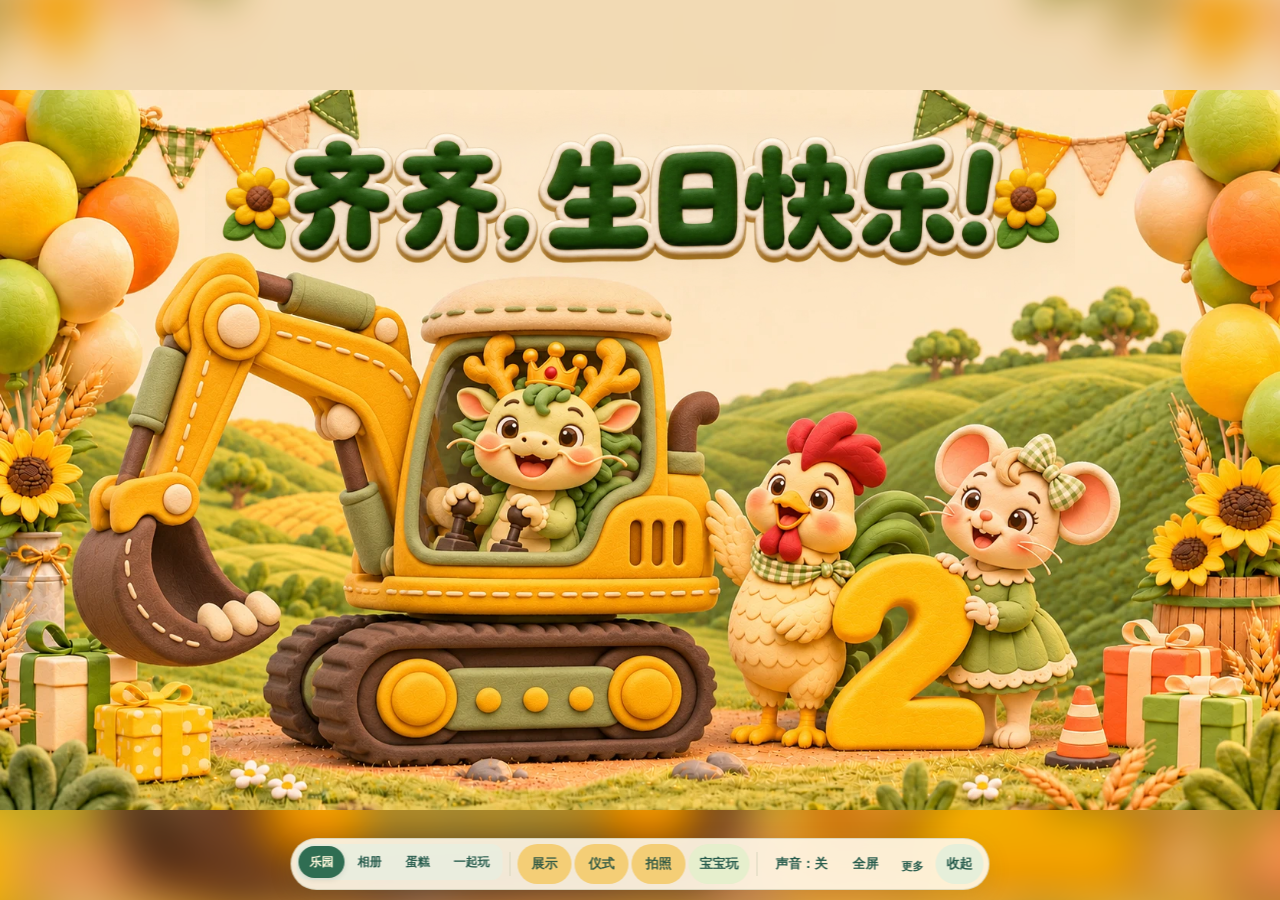
<file: index.html>
<!doctype html>
<html lang="zh-CN">
<head><meta charset="utf-8"><meta name="viewport" content="width=device-width,initial-scale=1,viewport-fit=cover"><meta name="theme-color" content="#d5ecdf"><meta name="description" content="齐齐的生日派对：挖掘机和家人、成长相册和生日蛋糕，专为手机横屏与大屏展示准备。"><meta name="mobile-web-app-capable" content="yes"><meta name="apple-mobile-web-app-capable" content="yes"><meta name="apple-mobile-web-app-status-bar-style" content="black-translucent"><meta name="apple-mobile-web-app-title" content="齐齐生日"><title>齐齐，生日快乐！</title><link rel="manifest" href="manifest.webmanifest"><link rel="icon" href="assets/little-dragon.webp" type="image/webp"><link rel="apple-touch-icon" href="assets/app-icon.png"><link rel="stylesheet" href="styles.css"><script src="assets/sfx/sfx.js" defer></script><script src="audio.js" defer></script><script src="assets/voice/voice.js" defer></script><script src="voice.js" defer></script><script src="app.js" defer></script></head>
<body data-scene="home">
<main id="stage" tabindex="-1" aria-label="齐齐的生日派对">
<section id="scene-home" class="scene" aria-label="挖掘机乐园">
<div id="home-art" class="art-wrap"><img fetchpriority="high" class="scene-art" src="assets/party-family-final.webp" alt="齐齐驾驶黄色玩具挖掘机，爸爸与妈妈在旁边庆祝" width="1671" height="941" decoding="async">
<div id="home-hots" class="hots"><button class="hot" data-hot="excavator" style="left:5%;top:24%;width:31%;height:54%" aria-label="和挖掘机玩"></button><button class="hot" data-hot="excavator" style="left:20%;top:70%;width:44%;height:24%" aria-label="和挖掘机玩"></button><button class="hot" data-hot="dragon" style="left:34%;top:28%;width:22%;height:42%" aria-label="和齐齐打招呼"></button><button class="hot" data-hot="rooster" style="left:56%;top:44%;width:12%;height:47%" aria-label="和爸爸打招呼"></button><button class="hot" data-hot="two" style="left:65%;top:62%;width:10%;height:31%" aria-label="看看数字二"></button><button class="hot" data-hot="mouse" style="left:74%;top:46%;width:13%;height:47%" aria-label="和妈妈打招呼"></button></div></div>
<div class="twinkles" aria-hidden="true"><i style="--x:24%;--y:30%;--d:0s"></i><i style="--x:79%;--y:24%;--d:.7s"></i><i style="--x:62%;--y:37%;--d:1.4s"></i><i style="--x:12%;--y:56%;--d:2.1s"></i><i style="--x:90%;--y:52%;--d:1s"></i><i style="--x:44%;--y:22%;--d:2.6s"></i></div>
<h1 class="birthday-heading"><img class="title-art" src="assets/birthday-title.webp" alt="齐齐，生日快乐！" width="2172" height="724"></h1></section>
<section id="scene-album" class="scene" hidden aria-label="成长相册">
<div id="album-bg" class="album-bg"></div><img class="album-bunting" src="assets/deco/bunting.webp" alt="" aria-hidden="true" width="2400" height="300"><div id="album-empty" class="empty"><img src="assets/little-dragon.webp" alt="齐齐等你一起看照片"><h1 class="album-heading"><img class="title-art" src="assets/album-title.webp" alt="齐齐的成长时光" width="2172" height="724"></h1><p class="privacy-note">照片和小视频只保存在这台手机里，不上传；刷新也不会丢。</p><button class="primary" id="empty-pick">选择成长照片 / 视频</button></div>
<div class="album-glow" aria-hidden="true"></div><figure id="photo-frame" hidden><div id="photo-card" class="photo-card" hidden><div class="photo-clip"><img id="photo-img" alt=""></div></div><video id="photo-video" playsinline preload="auto" hidden></video><figcaption id="photo-caption"></figcaption></figure><img class="album-sticker sticker-mouse" src="assets/little-mouse.webp" alt="" aria-hidden="true"><img class="album-sticker sticker-dragon" src="assets/little-dragon.webp" alt="" aria-hidden="true"><img id="peek-rooster" class="album-peek peek-rooster" src="assets/little-rooster.webp" alt="" aria-hidden="true"><img id="peek-excavator" class="album-peek peek-excavator" src="assets/little-excavator.webp" alt="" aria-hidden="true"><div class="twinkles album-twinkles" aria-hidden="true"><i style="--x:8%;--y:40%;--d:.2s"></i><i style="--x:92%;--y:36%;--d:1.1s"></i><i style="--x:12%;--y:62%;--d:2s"></i><i style="--x:88%;--y:58%;--d:.7s"></i><i style="--x:50%;--y:93%;--d:1.6s"></i></div><div id="import-status" class="import-status" hidden role="status" aria-live="polite"><span id="import-label"></span><button id="cancel-import">取消导入</button></div><div id="album-count" class="album-count" hidden></div><div id="album-progress" hidden><i></i></div>
</section>
<section id="scene-cake" class="scene generated-scene" hidden aria-label="生日蛋糕">
<div id="birthday-cake" class="art-wrap"><img class="scene-art" src="assets/cake-family.webp" alt="齐齐在蛋糕右侧挥手，爸爸与妈妈在左侧陪伴庆祝" width="1671" height="941" decoding="async"><i class="two-glow" aria-hidden="true"></i><i class="flame-glow" aria-hidden="true"></i><img class="flame-layer" src="assets/candle-flame.webp" alt="" aria-hidden="true"><span class="smoke" aria-hidden="true"><i></i><i></i><i></i></span>
<div id="cake-hots" class="hots"><button class="hot" data-hot="cake" style="left:33%;top:26%;width:36%;height:68%" aria-label="点蛋糕吹蜡烛"></button><button class="hot" data-hot="mouse" style="left:5%;top:40%;width:17%;height:52%" aria-label="和妈妈打招呼"></button><button class="hot" data-hot="rooster" style="left:20%;top:38%;width:15%;height:54%" aria-label="和爸爸打招呼"></button><button class="hot" data-hot="dragon" style="left:67%;top:33%;width:23%;height:60%" aria-label="和齐齐打招呼"></button></div></div>
<div class="twinkles" aria-hidden="true"><i style="--x:30%;--y:30%;--d:.3s"></i><i style="--x:70%;--y:26%;--d:1.2s"></i><i style="--x:50%;--y:20%;--d:2s"></i><i style="--x:18%;--y:22%;--d:2.7s"></i><i style="--x:84%;--y:60%;--d:1.6s"></i></div>
<h1 class="birthday-heading"><img class="title-art" src="assets/birthday-title.webp" alt="齐齐，生日快乐！" width="2172" height="724"></h1>
<h2 id="cake-title" class="sr-only" aria-live="polite">齐齐，生日快乐！</h2><p id="lyric" class="scene-note" aria-live="polite">许个愿吧</p><button id="ceremony-go" type="button" hidden>▶ 开始唱生日歌</button>
</section>
<section id="scene-game" class="scene" hidden aria-label="和家人一起玩">
<div class="scene-heading"><h1><img class="title-art" src="assets/family-title.webp" alt="一家人，一起玩！" width="2172" height="724"></h1><div id="hello" aria-live="polite">点一个家人</div></div>
<button id="dance-btn" aria-label="跳舞派对">♫</button>
<div class="friends"><button data-friend="mouse" aria-label="和妈妈打招呼"><img loading="lazy" src="assets/little-mouse.webp" alt=""><span>妈妈</span></button><button data-friend="dragon" aria-label="和齐齐打招呼"><img src="assets/little-dragon.webp" alt=""><span>齐齐</span></button><button data-friend="rooster" aria-label="和爸爸打招呼"><img loading="lazy" src="assets/little-rooster.webp" alt=""><span>爸爸</span></button><button data-friend="excavator" aria-label="和挖掘机打招呼"><img loading="lazy" src="assets/little-excavator.webp" alt=""><span>挖掘机</span></button></div>
</section>
<div id="ambient" aria-hidden="true"></div><div id="finale" aria-hidden="true"></div><div id="bubbles" aria-hidden="true"></div><div id="confetti" aria-hidden="true"></div>
<img id="wipe" src="assets/little-excavator.webp" alt="" aria-hidden="true"><div id="countdown" aria-live="assertive"></div>
</main>
<p class="portrait-note">横过手机，画面更好看<br>用屏幕镜像连接电视</p>
<nav id="kid-nav" hidden aria-label="宝宝换场景"><button id="kid-home" data-kid="home" aria-label="挖掘机乐园"></button><button id="kid-cake" data-kid="cake" aria-label="生日蛋糕"></button><button id="kid-game" data-kid="game" aria-label="一家人一起玩"></button></nav>
<nav id="controls" aria-label="生日派对控制">
<div class="row context-row" id="album-tools" hidden><button id="pick">选择照片/视频</button><button id="previous" disabled aria-label="上一张照片">← 上一张</button><button id="album-toggle" disabled>播放相册</button><button id="next" disabled aria-label="下一张照片">下一张 →</button></div>
<div class="row context-row" id="cake-tools" hidden><button id="sing">♫ 一起唱生日歌</button><button id="countdown-blow">3·2·1 吹蜡烛</button><button id="blow">直接吹灭</button><button id="relight" hidden>重新点亮</button></div>
<div class="dock">
<div class="tabs" aria-label="选择场景"><button data-scene="home" aria-pressed="true">乐园</button><button data-scene="album" aria-pressed="false">相册</button><button data-scene="cake" aria-pressed="false">蛋糕</button><button data-scene="game" aria-pressed="false">一起玩</button></div>
<span class="dock-gap" aria-hidden="true"></span>
<button id="show-play" class="primary" title="派对展示：自动轮播各个场景">展示</button><button id="ceremony" class="primary" title="生日仪式：唱歌 → 许愿 → 吹蜡烛 → 撒花">仪式</button><button id="photo-booth-open" class="primary" title="全屏拍照背景">拍照</button><button id="child-play" title="给齐齐玩（亲子模式）">宝宝玩</button>
<span class="dock-gap" aria-hidden="true"></span>
<button id="sound" aria-pressed="false">声音：关</button><button id="fullscreen" aria-pressed="false">全屏</button>
<details id="settings"><summary>更多</summary><div class="sheet">
<h3 class="sheet-title">派对中</h3>
<div class="row"><button id="celebrate">撒花庆祝</button><button id="photo" aria-pressed="false">定格画面</button><button id="pause" aria-pressed="false">暂停动画</button><button id="motion" aria-pressed="false">动效：热闹</button><button id="music-level">音乐音量：中</button><button id="awake" aria-pressed="false">保持屏幕常亮</button></div>
<p id="motion-note" class="help" hidden>手机开启了“减弱动态效果”；本页默认仍保持派对动画，需要时点“动效”切换为安静。</p>
<div class="row" id="mic-tools" hidden><button id="mic-toggle" aria-pressed="false">开启吹气感应</button><span id="mic-status" role="status"></span></div>
<h3 class="sheet-title">派对前准备</h3>
<div id="prep-status" class="prep-status" aria-live="polite"></div>
<div class="row album-settings" id="album-settings"><button id="prep-pick">选择照片/视频</button><label>每张停留 <select id="duration"><option value="5">5 秒</option><option value="8" selected>8 秒</option><option value="12">12 秒</option></select></label><label>内置音乐 <select id="builtin-track"><option value="off">关闭</option><option value="musicbox" selected>八音盒</option><option value="march">欢快进行曲</option><option value="lullaby">轻柔摇篮曲</option><option value="birthday">生日歌变奏</option><option value="rotate">列表循环（每轮换一首）</option></select></label><button id="clear-music" disabled>移除音乐</button><button id="pick-music">选择背景音乐</button><button id="music-toggle" disabled>播放音乐</button><button id="clear-photos" disabled>清空照片</button><button id="pick-folder">选择文件夹</button><label><input id="captions" type="checkbox" checked>显示文件名字幕</label></div>
<div class="voice-settings">
<label><input id="spoken" type="checkbox" checked> 角色说话</label><span id="voice-status"></span>
<div class="row"><button id="pick-mom">选择妈妈录音</button><button id="pick-dad">选择爸爸录音</button><button id="pick-child">选择齐齐录音</button><button id="pick-song">选择生日歌录音</button><button id="clear-voices" disabled>清除家人录音</button></div>
<div class="row record-row"><span class="record-label">直接录音：</span><button id="rec-mom" data-rec="mouse">录妈妈</button><button id="rec-dad" data-rec="rooster">录爸爸</button><button id="rec-child" data-rec="dragon">录齐齐</button><button id="rec-song" data-rec="song">录全家唱生日歌</button></div>
<p class="help">点「录妈妈」开始，再点一次结束（最长 10 秒，生日歌 90 秒），录好会马上回放。每个角色可录 4 段，点角色时轮流播放。<br>推荐：妈妈录「齐齐，妈妈爱你！」；爸爸录「齐齐，爸爸陪你玩！」；还可以录「齐齐真棒」「抱抱」。<br>选择一段家人祝福，点角色就能听见；也可以录一段全家唱的《生日快乐》，唱歌时会优先播放。录音只保存在这台手机里，不上传；未选择时使用预先生成的配音或音效。</p>
</div>
<div class="row downloads"><a href="assets/birthday-background-4k.png" download="齐齐挖掘机派对-4K.png">派对备用图</a><a href="assets/birthday-cake-4k.png" download="齐齐生日蛋糕-4K.png">蛋糕备用图</a><a href="little-tractor-party-offline.zip" download>完整离线包</a></div>
<p class="help">「派对展示」自动轮播挖掘机乐园、成长相册（每轮 12 张，下一轮接着放）、一起玩和生日蛋糕，角色会自己出来表演，全程轻音乐；宝宝点了也会有反应。展示中长按右下角「家长」弹出小浮层：看进度、下一个、生日仪式、结束展示。<br>「生日仪式」先停在「大家准备好了吗？」，准备好点「开始唱生日歌」：唱歌 → 许愿 → 3·2·1 → 等齐齐点蛋糕吹灭（10 秒没点会自动吹灭）→ 欢呼撒花，结束后回到轮播。<br>菜单一段时间不操作会自动收起，电视上只剩画面；轻点画面空白处，或按 H / Esc 就能叫回来。1–4 切换场景。<br>iPhone 无法网页全屏时：Safari「分享 → 添加到主屏幕」，从桌面图标打开即无工具栏。<br>照片、录音和音乐只保存在这台手机的浏览器里，不上传；用「清空照片」「清除家人录音」「移除音乐」删除。</p>
</div></details>
<button id="hide" class="dock-hide" title="收起菜单；轻点画面空白处或按 H 恢复">收起</button>
</div>
</nav>
<section id="photo-booth" hidden aria-label="全屏拍照背景"><div class="photo-booth-surface" id="photo-booth-surface"></div>
<div class="photo-booth-panel"><div id="photo-booth-drawer" class="photo-booth-drawer" hidden><div class="photo-booth-presets" id="photo-booth-presets"></div><div class="booth-row"><label class="photo-booth-upload">添加背景<input id="photo-background-file" type="file" accept="image/*" multiple hidden></label><button id="photo-booth-delete">删除当前背景</button><button id="photo-booth-reset" hidden>恢复预设背景</button><span class="booth-tip">← → 换图 · 不操作会自动收起，轻点画面叫回菜单</span></div></div>
<div class="booth-bar"><button id="photo-booth-prev" aria-label="上一张背景">‹</button><span id="photo-booth-name" class="booth-name"></span><button id="photo-booth-next" aria-label="下一张背景">›</button><span class="dock-gap" aria-hidden="true"></span><button id="photo-booth-pick" aria-pressed="false">换背景</button><button id="photo-booth-toggle" aria-pressed="false">开始轮播</button><button id="photo-booth-music" aria-pressed="false">音乐：关</button><button id="photo-booth-fullscreen" aria-pressed="false">全屏</button><button id="photo-booth-hide" class="dock-hide" title="收起菜单；轻点画面或按 H 恢复">收起</button><button id="photo-booth-close">返回</button></div></div></section>
<div id="show-bar" class="show-bar" role="toolbar" aria-label="派对展示控制" hidden><span id="show-status" class="show-status" aria-live="polite"></span><button id="show-next" type="button">下一个 →</button><button id="show-ceremony" class="primary" type="button">生日仪式</button><button id="show-exit" type="button">结束展示</button><button id="show-close" type="button" aria-label="收起浮层">×</button></div>
<button id="parent-exit" hidden aria-label="长按一秒恢复家长操作；键盘可按回车"><span class="lock" aria-hidden="true"></span><span class="pe-label"> 家长 · 长按恢复</span></button>
<input id="files" type="file" multiple accept="image/*,video/*" hidden><input id="folder" type="file" multiple webkitdirectory hidden><input id="music-file" type="file" accept="audio/*" hidden><audio id="bgm" loop preload="metadata"></audio><input id="voice-file" type="file" accept="audio/*" hidden><audio id="voice-audio" preload="metadata"></audio>
<div id="notice" role="status" aria-live="polite"></div>

<noscript><p class="noscript">启用 JavaScript 后可切换相册、蛋糕和小游戏。<a href="assets/birthday-background-4k.png">查看生日备用图</a></p></noscript>
</body></html>
</file>
<file: styles.css>
:root{color-scheme:light;--ink:#275c4d;--paper:#fff9e9}*{box-sizing:border-box}html,body{width:100%;height:100%;margin:0;overflow:hidden}body{display:grid;place-items:center;background:#d5e4d7;color:var(--ink);font-family:"PingFang SC","Microsoft YaHei",sans-serif}button,a,select,input,summary{font:inherit;touch-action:manipulation;-webkit-tap-highlight-color:transparent}button,a{cursor:pointer}button{color:inherit}button:disabled{opacity:.45;cursor:default}[hidden]{display:none!important}button:focus-visible,a:focus-visible,summary:focus-visible,select:focus-visible{outline:3px solid #df9c31;outline-offset:3px}#stage{position:relative;width:min(100vw,177.7778vh);width:min(100vw,177.7778dvh);aspect-ratio:16/9;overflow:hidden;container-type:inline-size;background:#b2e2e5;outline:none;isolation:isolate}.scene{position:absolute;inset:0;overflow:hidden;background:#d5ecdf}#scene-game{background:url('assets/play-sky.webp') center/100% 100%}@keyframes cloud{to{transform:translateX(45px)}}@keyframes train{from{transform:translateX(-65px)}to{transform:translateX(65px)}}@keyframes spin{to{transform:rotate(360deg)}}.scene-heading{position:absolute;top:5%;left:10%;right:10%;text-align:center;z-index:2;pointer-events:none}.scene-heading p{font-size:1.5cqw;letter-spacing:.2em;margin:0 0 1.3%}.scene-heading h1{font-size:4.8cqw;line-height:1.2;margin:0;color:#28634a;text-shadow:0 .28cqw #fffdf0,0 -.18cqw #fffdf0,.18cqw 0 #fffdf0,-.18cqw 0 #fffdf0}.scene-heading #lyric,.scene-heading #hello{display:table;margin:2% auto 0;padding:.6cqw 2cqw;background:#fff5d4;border-radius:3cqw;font-size:2cqw;min-height:3.4cqw;color:#95682f;max-width:100%}.friends{position:absolute;left:6%;right:6%;top:37%;bottom:11%;display:grid;grid-template-columns:repeat(4,1fr);gap:2%}.friends button{position:relative;border:0;background:transparent;padding:0;display:flex;flex-direction:column;align-items:center;justify-content:flex-end;border-radius:4cqw}.friends img{width:100%;height:88%;object-fit:contain;filter:drop-shadow(0 1cqw 0 #42674415);pointer-events:none}.friends span{font-size:2cqw;font-weight:800;background:#fff6da;border-radius:3cqw;padding:.5cqw 2cqw;white-space:nowrap}.friends button.greet img{animation:greet .8s ease-in-out}.friends button:active{background:#ffffff25}@keyframes greet{0%,100%{transform:translateY(0)}40%{transform:translateY(-2cqw) rotate(-5deg)}70%{transform:rotate(4deg)}}#bubbles{position:absolute;inset:0;pointer-events:none}.bubble{position:absolute;color:#fff0ac;font-size:4cqw;animation:bubble 1.8s ease-out both;text-shadow:0 3px #d7ad5b}@keyframes bubble{from{transform:translate(-50%,-50%) scale(.4);opacity:0}20%{opacity:1}to{transform:translate(-50%,-160%) scale(1.1);opacity:0}}.album-bg{position:absolute;inset:0;background:#285b48e8}.empty{position:absolute;inset:5%;display:flex;flex-direction:column;align-items:center;justify-content:center;color:#fff4d9;text-align:center}.empty img{height:43%;aspect-ratio:1;object-fit:contain}.empty h1{font-size:3.5cqw;margin:1cqw 0}.empty p{font-size:1.7cqw;margin:.5cqw 0 2cqw}.primary{border:0;border-radius:14px;background:#f4ce76;color:#345b45;font-weight:800;padding:12px 20px;text-decoration:none;display:inline-flex;align-items:center;justify-content:center;min-height:44px}.empty .primary{font-size:clamp(12px,1.8cqw,26px);padding:1cqw 2cqw;min-height:36px}#photo-frame{position:absolute;inset:5% 8% 12%;margin:0;display:flex;align-items:center;justify-content:center;flex-direction:column}#photo-img{display:block;max-width:100%;max-height:90%;object-fit:contain;border:1cqw solid #fff9e9;border-radius:.5cqw;box-shadow:0 1cqw 3cqw #15312480;animation:photo-in .6s ease-out}#photo-caption{background:#fff9e9;color:#385943;font-size:2cqw;padding:.7cqw 2cqw;max-width:90%;text-align:center;white-space:nowrap;overflow:hidden;text-overflow:ellipsis}#photo-caption:empty{display:none}.album-count{position:absolute;right:3%;top:3%;color:#fff9dc;font-size:1.6cqw;background:#153f3280;padding:.5cqw 1cqw;border-radius:2cqw}#album-progress{position:absolute;left:15%;right:15%;bottom:6%;height:.6cqw;background:#ffffff25;border-radius:1cqw;overflow:hidden}#album-progress i{display:block;height:100%;background:#f4ce76;transition:width .4s}@keyframes photo-in{from{opacity:0;transform:scale(.98)}to{opacity:1;transform:scale(1)}}#controls{position:fixed;bottom:max(10px,env(safe-area-inset-bottom));left:50%;transform:translateX(-50%);z-index:20;max-width:calc(100vw - 20px);width:max-content;max-height:62vh;max-height:62dvh;overflow:auto;background:#fff9eef5;border:1px solid #45654328;box-shadow:0 8px 30px #31554825;padding:7px;border-radius:20px}.row{display:flex;gap:5px;flex-wrap:wrap;align-items:center;justify-content:center;max-width:760px}.row button,.row a{min-height:44px;padding:10px 13px;background:transparent;border:0;border-radius:12px;color:var(--ink);font-size:13px;text-decoration:none}.row button:hover,.row a:hover,summary:hover{background:#e6efda}.row button[aria-pressed=true]{background:#2f6d52;color:#fff9dc}.tabs{border-bottom:1px solid #dddcc5;padding-bottom:5px;margin-bottom:4px}.tabs button{font-weight:700}#blow,#empty-pick{background:#f6d47f}#sing{background:#e7efcd}summary{font-size:12px;text-align:center;padding:10px;border-radius:10px;cursor:pointer;min-height:38px;color:#66765d}#settings[open]{border-top:1px solid #dedcc5;margin-top:5px}.help{font-size:12px;text-align:center;line-height:1.8;color:#69775e;margin:10px}.album-settings{padding:8px;background:#eff0e2;border-radius:12px}.album-settings label{font-size:12px;padding:6px}.album-settings select{background:#fffaf0;border:1px solid #bec8a5;padding:8px;border-radius:8px}#mic-status{font-size:12px;padding:8px}#notice{position:fixed;z-index:40;left:50%;top:max(12px,env(safe-area-inset-top));transform:translateX(-50%);background:#285642ed;color:#fff9e9;padding:12px 20px;border-radius:14px;max-width:90vw;text-align:center;line-height:1.7;font-size:14px;pointer-events:none}#notice:empty{display:none}.portrait-note{display:none;position:fixed;top:calc(50% + 28.125vw);font-size:13px;line-height:1.8;text-align:center;color:#60745d;margin:14px}.clean .portrait-note{display:none}#confetti{position:absolute;inset:0;pointer-events:none;z-index:10}.confetti-piece{position:absolute;top:-5%;left:var(--x);width:.7%;height:1.8%;border-radius:3px;background:var(--color);animation:fall var(--duration) linear var(--delay) both;opacity:0}.confetti-piece:nth-child(3n){border-radius:50%}@keyframes fall{8%{opacity:.9}90%{opacity:.9}100%{opacity:0;transform:translate(var(--drift),var(--fall)) rotate(240deg)}}.paused *,.background-paused *{animation-play-state:paused!important}dialog{border:0;border-radius:24px;max-width:min(90vw,480px);background:#fff9e9;color:#285c46;padding:28px;box-shadow:0 20px 80px #173c4660}dialog::backdrop{background:#204f4666}dialog h2{font-size:23px;margin:0 0 15px}dialog p{font-size:15px;line-height:1.9}dialog .row .primary{background:#2f6d52;color:#fff9dc}.noscript{position:fixed;bottom:5px;background:#fff9e9;padding:14px;border-radius:14px;font-size:14px;z-index:25}@media(orientation:portrait){.portrait-note{display:block}#controls{width:calc(100vw - 20px);max-height:42dvh}.row button,.row a{padding:9px 11px}.empty img{height:34%}.empty p{font-size:2.7cqw}.empty h1{font-size:4.4cqw}}@media(max-height:460px){#controls{bottom:max(5px,env(safe-area-inset-bottom));padding:4px;max-height:70dvh}.row button{font-size:12px;padding:8px 10px}summary{padding:7px;min-height:32px}.help{margin:5px}.tabs{padding-bottom:2px;margin-bottom:2px}}.calm *{animation:none!important;transition:none!important}.calm #confetti,.calm #bubbles,.calm #ambient,.calm .twinkles,.calm #wipe{display:none}

/* 生图素材与原有相册、游戏保持独立，避免把画面缩放成旧 SVG 蛋糕尺寸。 */
#scene-home{background:#b4e0ea}
#birthday-cake{position:absolute;inset:0}
#scene-cake{background:#fff2db}
#scene-game .scene-heading{top:8%}
.friends img{height:84%;filter:drop-shadow(0 .7cqw .8cqw #31554818)}
.empty img{object-fit:contain}

/* 生图场景共用布局；所有插画、艺术字和火苗均来自生图素材。 */
.stage,#stage{container-type:inline-size}
.generated-scene{position:absolute;inset:0;overflow:hidden;background:#fff2d9}
.scene-art{position:absolute;inset:0;width:100%;height:100%;object-fit:fill;pointer-events:none}
.birthday-heading{position:absolute;left:16%;top:-5%;width:68%;margin:0;z-index:2;line-height:0;pointer-events:none}
.title-art{display:block;width:100%;height:auto;animation:title-arrive 1.2s ease-out both,title-float 5s ease-in-out 1.2s infinite}
.scene-note{position:absolute;bottom:2%;left:50%;transform:translateX(-50%);max-width:82%;width:max-content;margin:0;padding:.45cqw 1.6cqw;border-radius:3cqw;background:#fff7e8e8;color:#416545;font-size:1.3cqw;line-height:1.6;text-align:center;letter-spacing:.1em;z-index:3}
.flame-layer{position:absolute;left:47.45%;top:24.4%;width:5.4%;height:9.6%;object-fit:contain;transform-origin:50% 94%;animation:candle-breathe 2.8s ease-in-out infinite alternate;pointer-events:none;z-index:1}
@keyframes title-arrive{from{opacity:0;transform:translateY(-8px) scale(.97)}to{opacity:1;transform:none}}
@keyframes candle-breathe{from{transform:scale(.98,1)}to{transform:scale(1.02,.96)}}
.paused .title-art,.background-paused .title-art{animation:none!important}
.paused .flame-layer,.background-paused .flame-layer{animation-play-state:paused!important}
.sr-only{position:absolute!important;width:1px!important;height:1px!important;padding:0!important;margin:-1px!important;overflow:hidden!important;clip-path:inset(50%)!important;white-space:nowrap!important;border:0!important}
.calm .title-art,.calm .flame-layer{animation:none!important}

#fullscreen.primary{background:#2f6d52;color:#fff9dc;font-weight:700}#celebrate{background:#f6d47f}.portrait-note{max-width:90vw}

/* 两岁宝宝只需要大角色与直接反馈，家长设置可用长按恢复。 */
#child-play{background:#e6efcd;font-weight:700}
#photo-booth{position:fixed;inset:0;z-index:32;background:#142b3a;color:#fff9e9;display:grid;place-items:center}
#photo-booth[hidden]{display:none}
.photo-booth-surface{position:absolute;inset:0;background:center/cover no-repeat;transition:background-image .25s ease}
.photo-booth-surface.photo-booth-fade{animation:photo-booth-fade .55s ease-out}
@keyframes photo-booth-fade{from{opacity:.55}to{opacity:1}}
.photo-booth-panel{position:absolute;left:50%;bottom:max(10px,env(safe-area-inset-bottom));transform:translateX(-50%);display:flex;flex-direction:column;gap:6px;width:max-content;max-width:calc(100vw - 20px);padding:6px;border-radius:24px;background:#173b35e6;box-shadow:0 10px 40px #0005;backdrop-filter:blur(8px)}
#photo-booth.menu-hidden .photo-booth-panel{display:none}
.booth-bar{display:flex;align-items:center;gap:3px;overflow-x:auto;scrollbar-width:none}.booth-bar::-webkit-scrollbar{display:none}
.booth-bar button{flex:none;min-height:40px;padding:8px 12px;border:0;border-radius:999px;background:transparent;color:#fff9e9;font-weight:700;font-size:13px;white-space:nowrap;cursor:pointer}.booth-bar button:hover{background:#ffffff1f}.booth-bar button[aria-pressed=true]{background:#f3d27d;color:#315548}
#photo-booth-prev,#photo-booth-next{font-size:24px;line-height:1;padding:4px 15px;background:#ffffff1a}.booth-name{flex:none;font-size:13px;opacity:.9;width:9.5em;text-align:center;overflow:hidden;text-overflow:ellipsis;white-space:nowrap}
#photo-booth-close{background:#e6efda;color:#315548}.booth-bar .dock-hide{background:#ffffff26;color:#fff9e9}
.photo-booth-drawer{width:min(880px,calc(100vw - 32px));padding:2px 2px 0}
.booth-row{display:flex;gap:8px;align-items:center;flex-wrap:wrap;padding:6px 2px 2px}.booth-row button,.photo-booth-upload{min-height:36px;border:0;border-radius:999px;padding:7px 14px;background:#f3d27d;color:#315548;font-weight:700;font-size:13px;cursor:pointer}.booth-tip{font-size:12px;opacity:.75}
.photo-booth-presets{display:flex;gap:7px;width:100%;overflow:auto;padding:3px 0}.photo-booth-presets button{position:relative;flex:0 0 clamp(96px,13vw,150px);border:2px solid #fff8e588;border-radius:12px;background:#fff2d9;padding:0;overflow:hidden;color:#234f42}.photo-booth-presets button.selected{border-color:#f6ca60;box-shadow:0 0 0 3px #f6ca6044}.photo-booth-presets img{display:block;width:100%;aspect-ratio:16/9;object-fit:cover}.photo-booth-presets span{display:block;padding:4px;font-size:11px;white-space:nowrap;overflow:hidden;text-overflow:ellipsis}
#parent-exit{position:fixed;right:max(12px,env(safe-area-inset-right));bottom:max(12px,env(safe-area-inset-bottom));z-index:30;border:1px solid #c7d0ae;border-radius:24px;background:#fff8e5e8;color:#63745c;padding:12px 18px;min-height:44px;font-size:12px;touch-action:none;user-select:none;-webkit-user-select:none}
#parent-exit.holding{background:#dbe8c4;box-shadow:0 0 0 4px #a6c58a66}
.friends button{touch-action:manipulation;user-select:none;-webkit-user-select:none}
.friends button img{-webkit-user-drag:none}
.voice-settings{border-top:1px solid #dedcc5;margin-top:8px;padding:12px 8px;font-size:13px;text-align:center}
#voice-status{display:block;font-size:12px;line-height:1.6;color:#69775e;padding:5px}
.privacy-note{font-size:1.2cqw!important;max-width:80%;opacity:.85}
.import-status{position:absolute;top:3%;left:50%;transform:translateX(-50%);z-index:5;display:flex;align-items:center;gap:12px;max-width:90%;background:#fff8e8f5;color:#315548;border-radius:16px;padding:8px 16px;font-size:clamp(12px,1.3cqw,20px)}
.import-status button{min-height:40px;background:#e7edda;border:0;border-radius:12px;color:#315548;padding:8px 14px;white-space:nowrap}
#photo-img{animation:none;image-orientation:from-image}
#photo-img.photo-enter{animation:photo-soft-in .7s ease-out}
@keyframes photo-soft-in{from{opacity:.45}to{opacity:1}}
.paused #photo-img,.background-paused #photo-img{animation:none!important}
.calm #photo-img.photo-enter{animation:none!important}

/* 艺术字轻轻起伏；暂停、合影和减少动态效果时保持静止。 */
@keyframes title-float{0%,100%{transform:translateY(0)}50%{transform:translateY(-.22cqw)}}
#scene-game .scene-heading{top:-2%;left:18%;right:18%}
.scene-heading #hello{margin:-1.2cqw auto 0;font-size:1.7cqw}
.empty{inset:4% 8% 15%;justify-content:center;gap:.5cqw}
.empty>img{height:38%;flex-shrink:1;min-height:0}
.empty .album-heading{width:78%;margin:-2cqw 0 -1cqw;line-height:0}
.empty .album-heading img{display:block;width:100%;height:auto;aspect-ratio:auto}
.empty .privacy-note{margin:0 0 .7cqw;font-size:clamp(10px,1.2cqw,18px)!important}

/* 家庭三人以齐齐为中心；挖掘机是较小的互动伙伴。 */
.friends{left:5%;right:5%;grid-template-columns:1fr 1.4fr 1fr .75fr;gap:1.5%}
.friends button{min-width:0;min-height:0}
.friends img{height:72%;flex-shrink:1;min-height:0}
.friends button[data-friend="dragon"] img{height:88%}
.friends button[data-friend="excavator"] img{height:59%}
.friends button[data-friend="dragon"] span{background:#f6d47f;box-shadow:0 .2cqw .8cqw #c2933020}
.friends span{font-size:1.8cqw;padding:.5cqw 1.4cqw;flex-shrink:0}

/* ===== 投屏热闹版：背景铺满、镜头推拉、礼花、气球、星星、吹蜡烛仪式、转场 ===== */
/* 手机比 16:9 更宽时，两侧用同一场景的模糊放大图铺满，投到电视不再出现淡绿色空边。 */
body::before{content:'';position:fixed;inset:-8vh -8vw;z-index:-1;background:var(--backdrop,#d5e4d7) center/cover no-repeat;filter:blur(24px) saturate(1.15) brightness(.95);pointer-events:none}
body[data-scene=home]{--backdrop:url('assets/party-family-final.webp')}
body[data-scene=cake]{--backdrop:url('assets/cake-family.webp')}
body[data-scene=game]{--backdrop:url('assets/play-sky.webp')}
body[data-scene=album]{--backdrop:#1f4a3a;background:#1f4a3a}

/* 主插画缓慢推拉，画面始终“活着”；热点按钮跟着插画一起缩放。 */
#home-art{position:absolute;inset:0}
.art-wrap{animation:kenburns 24s ease-in-out infinite alternate;transform-origin:50% 55%}
@keyframes kenburns{from{transform:scale(1)}to{transform:scale(1.05)}}
.rumble .scene-art{animation:rumble .55s linear}
@keyframes rumble{0%,100%{transform:none}15%{transform:translate(-.4cqw,.2cqw) rotate(-.3deg)}30%{transform:translate(.4cqw,-.2cqw) rotate(.3deg)}45%{transform:translate(-.3cqw,.1cqw)}60%{transform:translate(.3cqw,-.1cqw) rotate(.2deg)}80%{transform:translate(-.15cqw,0)}}
.hots{position:absolute;inset:0;z-index:3}
.hot{position:absolute;border:0;padding:0;background:transparent;border-radius:30%;cursor:pointer;touch-action:manipulation;-webkit-tap-highlight-color:transparent;user-select:none;-webkit-user-select:none}
.hot:active{background:#ffffff1f}
.hot:focus-visible{outline:3px dashed #df9c31}
.hot.reacting::before{content:'';position:absolute;left:50%;top:50%;width:min(72%,24cqw);aspect-ratio:1;border-radius:50%;border:.55cqw solid #ffe06a;box-shadow:0 0 1.8cqw #ffd166,inset 0 0 1.4cqw #fff8;transform:translate(-50%,-50%) scale(.55);animation:react-ring .9s ease-out both;pointer-events:none}
.hot.reacting::after{content:'♥';position:absolute;left:50%;top:33%;font-size:5cqw;color:#ff7a8a;-webkit-text-stroke:.2cqw #fff;filter:drop-shadow(0 .2cqw .25cqw #9a4c4c55);transform:translate(-50%,-50%);animation:react-heart .9s cubic-bezier(.2,.8,.3,1) both;pointer-events:none}
@keyframes react-ring{0%{opacity:1;transform:translate(-50%,-50%) scale(.45)}100%{opacity:0;transform:translate(-50%,-50%) scale(1.45)}}
@keyframes react-heart{0%{opacity:0;transform:translate(-50%,10%) scale(.35)}22%{opacity:1;transform:translate(-50%,-15%) scale(1.1)}100%{opacity:0;transform:translate(-50%,-110%) scale(.8)}}

/* 艺术字弹跳入场 + 更明显的摇摆起伏。 */
@keyframes title-arrive{0%{opacity:0;transform:translateY(-30%) scale(.7)}60%{opacity:1;transform:translateY(4%) scale(1.06)}80%{transform:translateY(-1%) scale(.98)}100%{opacity:1;transform:none}}
@keyframes title-float{0%,100%{transform:translateY(0) rotate(0)}25%{transform:translateY(-.7cqw) rotate(-.6deg)}75%{transform:translateY(.3cqw) rotate(.6deg)}}
.title-art{animation:title-arrive 1.1s ease-out both,title-float 4s ease-in-out 1.1s infinite}

/* 闪烁小星星。 */
.twinkles{position:absolute;inset:0;pointer-events:none;z-index:2}
.twinkles i{position:absolute;left:var(--x);top:var(--y);width:2.6cqw;height:2.6cqw;background:#fff8cf;clip-path:polygon(50% 0,58% 42%,100% 50%,58% 58%,50% 100%,42% 58%,0 50%,42% 42%);opacity:0;animation:twinkle 2.8s ease-in-out var(--d) infinite}
@keyframes twinkle{0%,100%{opacity:0;transform:scale(.3) rotate(0)}50%{opacity:1;transform:scale(1.2) rotate(45deg)}}

/* 场景层次。 */
#ambient{position:absolute;inset:0;z-index:4;pointer-events:none;overflow:hidden}
#bubbles{z-index:6}
#confetti{z-index:10}

/* 飘起的气球：点一下“啵”地爆开。 */
.balloon{position:absolute;left:var(--x);bottom:-16cqw;width:var(--size);height:calc(var(--size)*1.2);border:0;padding:0;border-radius:50% 50% 47% 47%/55% 55% 45% 45%;background:radial-gradient(circle at 32% 28%,#ffffffd0 0 7%,#ffffff00 22%),radial-gradient(circle at 60% 70%,#0000 45%,#0000002a 100%),var(--color);box-shadow:0 .5cqw 1.2cqw #00000022;pointer-events:auto;cursor:pointer;touch-action:manipulation;-webkit-tap-highlight-color:transparent;animation:balloon-rise var(--duration) linear forwards}
.balloon::before{content:'';position:absolute;left:50%;bottom:-.6cqw;width:1.1cqw;height:.8cqw;transform:translateX(-50%);background:var(--color);clip-path:polygon(50% 0,100% 100%,0 100%);filter:brightness(.85)}
.balloon::after{content:'';position:absolute;left:50%;top:calc(100% + .2cqw);width:.18cqw;height:7cqw;background:linear-gradient(#ffffffcc,#ffffff00)}
@keyframes balloon-rise{0%{transform:translate(0,0) rotate(-3deg)}25%{transform:translate(var(--sway),-22cqw) rotate(3deg)}50%{transform:translate(0,-44cqw) rotate(-3deg)}75%{transform:translate(var(--sway),-66cqw) rotate(3deg)}100%{transform:translate(0,-90cqw) rotate(-2deg)}}
.petal{position:absolute;left:var(--x);top:-4cqw;width:1.5cqw;height:1.1cqw;border-radius:60% 0 60% 0;background:var(--color);opacity:.85;animation:petal-fall var(--duration) linear forwards}
@keyframes petal-fall{to{transform:translate(var(--sway),64cqw) rotate(540deg)}}

/* 点击爆出的彩色星星、爱心。 */
.burst{position:absolute;width:0;height:0}
.burst i{position:absolute;left:0;top:0;font-style:normal;font-size:3.4cqw;line-height:1;color:var(--c);text-shadow:0 0 .35cqw #fff,0 .2cqw .5cqw #0004;opacity:0;animation:burst-bit 1.15s cubic-bezier(.15,.8,.3,1) forwards}
.burst.big i{font-size:5cqw}
@keyframes burst-bit{0%{opacity:1;transform:translate(-50%,-50%) rotate(var(--a)) translateY(0) scale(.3)}70%{opacity:1}100%{opacity:0;transform:translate(-50%,-50%) rotate(var(--a)) translateY(calc(-1*var(--d))) scale(1.15)}}
.say{position:absolute;transform:translate(-50%,-100%);background:#fffaf0;color:#2d6a4f;font-weight:800;font-size:2.7cqw;padding:.8cqw 2.2cqw;border-radius:3cqw;box-shadow:0 .5cqw 1.5cqw #0003;white-space:nowrap;animation:say-pop 2.6s ease-out forwards}
.say::after{content:'';position:absolute;left:50%;top:100%;transform:translateX(-50%);border:1cqw solid transparent;border-top-color:#fffaf0}
@keyframes say-pop{0%{opacity:0;transform:translate(-50%,-70%) scale(.5)}12%{opacity:1;transform:translate(-50%,-100%) scale(1.1)}22%{transform:translate(-50%,-100%) scale(1)}80%{opacity:1}100%{opacity:0;transform:translate(-50%,-135%)}}

/* 礼花炮：两侧喷出再飘落，加顶部彩纸雨；更大、更鲜艳、多形状。 */
.confetti-piece{position:absolute;left:0;top:0;width:1.8cqw;height:1.1cqw;border-radius:.15cqw;background:var(--color);opacity:0;will-change:transform;animation:var(--duration) var(--delay) both}
.confetti-piece.cannon{animation-name:cannon}
.confetti-piece.rain{animation-name:rain;animation-timing-function:linear}
.confetti-piece.shape-circle{width:1.5cqw;height:1.5cqw;border-radius:50%}
.confetti-piece.shape-star{width:2.7cqw;height:2.7cqw;border-radius:0;clip-path:polygon(50% 0,61% 35%,98% 35%,68% 57%,79% 91%,50% 70%,21% 91%,32% 57%,2% 35%,39% 35%)}
.confetti-piece.shape-ribbon{width:.7cqw;height:3.4cqw}
.confetti-piece.shape-heart{width:2.5cqw;height:2.2cqw;border-radius:0;clip-path:polygon(50% 100%,4% 48%,0 25%,10% 6%,30% 0,50% 16%,70% 0,90% 6%,100% 25%,96% 48%)}
@keyframes cannon{0%{opacity:1;transform:translate(var(--x0),var(--y0)) rotate(0) rotateX(0);animation-timing-function:cubic-bezier(.15,.75,.35,1)}32%{opacity:1;transform:translate(var(--x1),var(--y1)) rotate(calc(var(--rot)*.35)) rotateX(calc(var(--rot)*.5));animation-timing-function:cubic-bezier(.45,0,.85,.7)}88%{opacity:1}100%{opacity:0;transform:translate(var(--x2),var(--y2)) rotate(var(--rot)) rotateX(calc(var(--rot)*1.4))}}
@keyframes rain{0%{opacity:1;transform:translate(var(--x0),var(--y0)) rotate(0) rotateX(0)}90%{opacity:1}100%{opacity:0;transform:translate(var(--x2),var(--y2)) rotate(var(--rot)) rotateX(calc(var(--rot)*1.4))}}

/* 蜡烛：真实跳动的火苗与暖光；吹灭时火苗歪倒、冒烟、数字 2 闪金光。 */
.flame-layer{animation:flame-flicker 1.2s ease-in-out infinite}
@keyframes flame-flicker{0%,100%{transform:scale(1,1) rotate(0)}20%{transform:scale(.95,1.06) rotate(-2.5deg)}40%{transform:scale(1.04,.96) rotate(1.5deg)}60%{transform:scale(.97,1.05) rotate(-1deg)}80%{transform:scale(1.03,.98) rotate(2.5deg)}}
.flame-glow{position:absolute;left:44.4%;top:19.2%;width:11.5%;height:20%;border-radius:50%;background:radial-gradient(circle,#ffd36ed0 0,#ffb34760 35%,#ffb34700 70%);pointer-events:none;z-index:1;animation:glow-flicker 1.6s ease-in-out infinite;transition:opacity .5s}
@keyframes glow-flicker{0%,100%{opacity:.85;transform:scale(1)}50%{opacity:1;transform:scale(1.12)}}
.out .flame-glow{opacity:0}
.out .flame-layer{opacity:0}
.out.just-out .flame-layer{animation:flame-out .7s ease-in forwards}
@keyframes flame-out{0%{opacity:1;transform:none}35%{opacity:1;transform:rotate(-18deg) scale(.9,1.15) translateX(-8%)}70%{opacity:.7;transform:rotate(-30deg) scale(.5,.6) translateX(-15%)}100%{opacity:0;transform:scale(.05)}}
.relit .flame-layer{animation:flame-in .6s ease-out,flame-flicker 1.2s ease-in-out .6s infinite}
@keyframes flame-in{from{opacity:0;transform:scale(.1)}to{opacity:1;transform:none}}
.smoke{position:absolute;left:50.15%;top:31%;width:0;height:0;z-index:1;pointer-events:none}
.smoke i{position:absolute;left:0;top:0;width:2.4cqw;height:2.4cqw;border-radius:50%;background:radial-gradient(circle,#8d8178b0,#8d817800 70%);opacity:0}
.just-out .smoke i{animation:smoke 2.4s ease-out .35s forwards}
.just-out .smoke i:nth-child(2){animation-delay:.7s}
.just-out .smoke i:nth-child(3){animation-delay:1.05s}
@keyframes smoke{0%{opacity:.9;transform:translate(-50%,-50%) scale(.4)}100%{opacity:0;transform:translate(calc(-50% + 3cqw),-14cqw) scale(2.4)}}
.two-glow{position:absolute;left:41%;top:28%;width:18.6%;height:28%;border-radius:50%;background:radial-gradient(circle,#fff3b0e0,#ffd54f70 40%,#ffd54f00 70%);opacity:0;pointer-events:none;z-index:1}
.just-out .two-glow{animation:two-glow 1.2s ease-in-out .3s 2}
@keyframes two-glow{0%,100%{opacity:0;transform:scale(.8)}50%{opacity:1;transform:scale(1.15)}}

/* 生日歌歌词：大字 + 逐字卡拉 OK 高亮。 */
.scene-note{font-size:3cqw;font-weight:800;padding:.5cqw 2.6cqw;bottom:2.5%;color:#2d6a4f;background:#fffaf0f2;box-shadow:0 .4cqw 1.2cqw #0002;letter-spacing:.12em}
#lyric.karaoke span{display:inline-block;animation:lyric-char .35s ease-out both}
@keyframes lyric-char{0%{color:#2d6a4f;transform:none}40%{color:#e85d04;transform:translateY(-25%) scale(1.25)}100%{color:#e85d04;transform:none}}
#countdown{position:absolute;inset:0;display:flex;align-items:center;justify-content:center;z-index:14;pointer-events:none;font-size:20cqw;font-weight:900;color:#ffb703;-webkit-text-stroke:.6cqw #fff;paint-order:stroke fill;text-shadow:0 1cqw 2cqw #0004;opacity:0}
#countdown.show{animation:count-pop .8s ease-out both}
@keyframes count-pop{0%{opacity:0;transform:scale(.3)}25%{opacity:1;transform:scale(1.15)}45%{transform:scale(1)}85%{opacity:1}100%{opacity:0;transform:scale(1.3)}}
#countdown-blow{background:#f6d47f;font-weight:700}
#blow{background:#efe9d2}

/* 场景转场：小挖掘机开过去，新场景随之展开。 */
#wipe{position:absolute;left:0;bottom:4%;height:30%;width:auto;z-index:12;pointer-events:none;opacity:0;transform:translateX(-110%);filter:drop-shadow(0 .8cqw 1cqw #0004)}
#wipe.go{animation:wipe-drive 1s cubic-bezier(.45,.05,.55,.95) forwards}
@keyframes wipe-drive{0%{opacity:1;transform:translateX(-110%) rotate(0)}25%{transform:translateX(15cqw) rotate(-1.5deg)}50%{transform:translateX(40cqw) rotate(1.5deg)}75%{transform:translateX(65cqw) rotate(-1.5deg)}100%{opacity:1;transform:translateX(100cqw) rotate(0)}}
.scene.entering{z-index:2;animation:scene-wipe 1s cubic-bezier(.45,.05,.55,.95) both}
.scene.leaving{z-index:1}
@keyframes scene-wipe{from{clip-path:inset(0 100% 0 0)}to{clip-path:inset(0 0 0 0)}}

/* 点点玩：角色平时轻轻呼吸摇摆；点击时三种动作轮换；“找一找”时目标发光。 */
.friends button img{animation:idle-bob 2.6s ease-in-out infinite;transform-origin:50% 100%}
.friends button:nth-child(2) img{animation-delay:-.7s}
.friends button:nth-child(3) img{animation-delay:-1.4s}
.friends button:nth-child(4) img{animation-delay:-2s}
@keyframes idle-bob{0%,100%{transform:translateY(0) scale(1,1)}50%{transform:translateY(-1cqw) scale(1.02,.98)}}
.friends button.hint img{animation:hint 1.1s ease-in-out infinite;filter:drop-shadow(0 0 1.2cqw #ffe066) drop-shadow(0 0 .5cqw #fff)}
@keyframes hint{0%,100%{transform:scale(1)}50%{transform:scale(1.1)}}
.friends button.greet-jump img{animation:greet-jump .9s cubic-bezier(.3,.6,.4,1)}
.friends button.greet-spin img{animation:greet-spin .9s ease-in-out}
.friends button.greet-wiggle img{animation:greet-wiggle .9s ease-in-out}
@keyframes greet-jump{0%{transform:none}15%{transform:scale(1.15,.82)}45%{transform:scale(.92,1.1) translateY(-22%)}70%{transform:scale(1.08,.92)}85%{transform:scale(.97,1.03)}100%{transform:none}}
@keyframes greet-spin{0%{transform:none}50%{transform:translateY(-14%) rotate(180deg) scale(1.1)}100%{transform:rotate(360deg)}}
@keyframes greet-wiggle{0%,100%{transform:none}20%{transform:rotate(-12deg) scale(1.08)}40%{transform:rotate(10deg) scale(1.12)}60%{transform:rotate(-8deg) scale(1.06)}80%{transform:rotate(5deg)}}
.scene-heading #hello{font-size:2.5cqw;font-weight:700;padding:.7cqw 2.4cqw;color:#8a5a1f;box-shadow:0 .3cqw 1cqw #0001}

/* 相册：照片模糊铺底、慢速推拉、角色贴纸陪看。 */
.album-bg{background:#1f4a3a;overflow:hidden}
.album-bg::before{content:'';position:absolute;inset:-6%;background:var(--photo,none) center/cover no-repeat;filter:blur(3cqw) brightness(.55) saturate(1.2)}
.album-bg::after{content:'';position:absolute;inset:0;background:radial-gradient(ellipse at center,#0e2a1f00 40%,#0e2a1f99 100%)}
#photo-frame{inset:4% 15% 10%}
#photo-img{max-height:88%}
#photo-img.photo-enter{animation:photo-soft-in .8s ease-out,photo-zoom var(--dur,9s) linear both;transform-origin:var(--origin,50% 50%)}
@keyframes photo-zoom{from{transform:scale(1)}to{transform:scale(1.07)}}
#photo-caption{font-size:2.4cqw;font-weight:700;border-radius:0 0 .8cqw .8cqw}
.album-sticker{position:absolute;bottom:2%;height:30%;width:auto;display:none;z-index:2;pointer-events:none;filter:drop-shadow(0 .6cqw 1cqw #0005);animation:idle-bob 2.8s ease-in-out infinite;transform-origin:50% 100%}
.has-photos .album-sticker{display:block}
.sticker-mouse{left:1.5%}
.sticker-dragon{right:.5%;height:32%;animation-delay:-1.2s}
.empty>img{animation:idle-bob 2.6s ease-in-out infinite;transform-origin:50% 100%}

/* 亲子模式：左下角三个大圆图标，宝宝自己换场景。 */
#kid-nav{position:fixed;left:max(8px,env(safe-area-inset-left));top:50%;transform:translateY(-50%);z-index:30;display:flex;flex-direction:column;gap:clamp(8px,3vh,18px)}
#kid-nav button{width:clamp(48px,13vh,110px);aspect-ratio:1;border-radius:50%;border:4px solid #fff8e5;box-shadow:0 4px 14px #0003;background:#fff8e5 center/cover no-repeat;padding:0;transition:transform .2s}
#kid-nav button:active{transform:scale(.92)}
#kid-nav button[aria-pressed=true]{border-color:#f6c445;transform:scale(1.1)}
#kid-home{background-image:url('assets/party-family-final.webp')!important;background-size:420% auto!important;background-position:44% 47%!important}
#kid-cake{background-image:url('assets/cake-family.webp')!important;background-size:300% auto!important;background-position:50% 62%!important}
#kid-game{background-image:url('assets/little-dragon.webp')!important;background-size:contain!important}

/* ===== 两岁宝宝视角：防误触、点哪里提示、泡泡、巡逻挖掘机、跳舞、躲猫猫、相册视频 ===== */
/* 防误触：禁止下拉刷新、双击/双指缩放、长按选字与“保存图片”菜单。 */
html,body{overscroll-behavior:none}
#stage,#kid-nav,#parent-exit{-webkit-user-select:none;user-select:none;-webkit-touch-callout:none}
#stage{touch-action:none}
#stage img,#stage video{-webkit-user-drag:none;-webkit-touch-callout:none}

/* 点哪里：热点外一圈金色光环扩散，再加一只上下点动的小手。 */
.hot.hinting::before{content:'';position:absolute;left:50%;top:50%;width:min(70%,22cqw);aspect-ratio:1;border-radius:50%;border:.8cqw solid #ffd23f;box-shadow:0 0 2cqw #ffd23f,inset 0 0 2cqw #fff3;transform:translate(-50%,-50%);animation:hint-ring 1.2s ease-out 3;pointer-events:none}
.hot.hinting::after{content:'★';position:absolute;left:50%;top:50%;margin:-3.5cqw 0 0 -3.5cqw;font-size:7cqw;line-height:1;color:#ffd23f;-webkit-text-stroke:.3cqw #fff;paint-order:stroke fill;filter:drop-shadow(0 0 1cqw #ffb703);animation:hint-hand .6s ease-in-out 6 alternate;pointer-events:none}
@keyframes hint-ring{from{opacity:1;transform:translate(-50%,-50%) scale(.4)}to{opacity:0;transform:translate(-50%,-50%) scale(1.6)}}
@keyframes hint-hand{from{transform:scale(.8) rotate(-15deg)}to{transform:scale(1.25) rotate(15deg)}}

/* 肥皂泡：彩虹光泽的透明球，慢慢飘上去，一戳就破。 */
.soap{position:absolute;left:var(--x);bottom:-10cqw;width:var(--size);aspect-ratio:1;border:0;padding:0;border-radius:50%;pointer-events:auto;cursor:pointer;touch-action:manipulation;-webkit-tap-highlight-color:transparent;background:radial-gradient(circle at 30% 28%,#ffffffee 0 8%,#ffffff00 20%),radial-gradient(circle at 70% 75%,#ffffff88 0 5%,#ffffff00 14%),conic-gradient(from 30deg,#ff7ac8cc,#ffd84dcc,#5fe3a8cc,#5cc4ffcc,#b48cffcc,#ff7ac8cc);box-shadow:inset 0 0 1.2cqw #ffffffdd,0 0 1cqw #ffffffaa;outline:.25cqw solid #ffffffcc;outline-offset:-.25cqw;-webkit-mask:radial-gradient(circle,#0007 50%,#000 68%);mask:radial-gradient(circle,#0007 50%,#000 68%);animation:balloon-rise var(--duration) linear forwards}

/* 首页巡逻小挖掘机：沿底部颠簸着开过去，点一下按喇叭跳一跳。 */
.patrol{position:absolute;left:0;bottom:1%;width:15cqw;border:0;padding:0;background:transparent;pointer-events:auto;cursor:pointer;touch-action:manipulation;-webkit-tap-highlight-color:transparent;animation:patrol 12s linear forwards}
.patrol img{display:block;width:100%;height:auto;pointer-events:none;filter:drop-shadow(0 .6cqw .6cqw #0004);animation:bumpy .3s ease-in-out infinite alternate}
.patrol.hop img{animation:hop .5s ease-out,bumpy .3s ease-in-out .5s infinite alternate}
@keyframes patrol{from{transform:translateX(-16cqw)}to{transform:translateX(101cqw)}}
@keyframes bumpy{from{transform:translateY(0) rotate(-1deg)}to{transform:translateY(-.4cqw) rotate(1deg)}}
@keyframes hop{0%{transform:none}40%{transform:translateY(-4cqw) rotate(-6deg) scale(1.1)}100%{transform:none}}

/* 音符：唱歌和跳舞时一串串冒出来。 */
.note{position:absolute;left:var(--x);bottom:8%;font-style:normal;font-size:4.5cqw;font-weight:900;color:var(--color);text-shadow:0 0 .3cqw #fff,0 .2cqw .5cqw #0003;animation:note-up 2.5s ease-out forwards}
@keyframes note-up{0%{opacity:0;transform:translateY(0) scale(.5) rotate(-10deg)}15%{opacity:1;transform:translateY(-4cqw) scale(1.1) rotate(8deg)}100%{opacity:0;transform:translateY(-36cqw) scale(1) rotate(-12deg)}}

/* 唱生日歌时，整幅蛋糕画面跟着节拍弹动。 */
#scene-cake.dancing{animation:beat-bounce var(--beat,.58s) ease-out infinite;transform-origin:50% 100%}
@keyframes beat-bounce{0%{transform:scale(1.022)}35%{transform:scale(1)}100%{transform:scale(1)}}

/* 跳舞派对：四个角色按节拍左右扭、上下蹦。 */
#dance-btn{position:absolute;right:4%;top:33%;z-index:3;width:9cqw;aspect-ratio:1;border-radius:50%;border:.5cqw solid #fff;background:radial-gradient(circle at 35% 30%,#ffe27a,#ffb703);color:#fff;font-size:5cqw;font-weight:900;line-height:1;text-shadow:0 .2cqw .4cqw #b46a00;box-shadow:0 .6cqw 1.4cqw #0003;cursor:pointer;touch-action:manipulation;-webkit-tap-highlight-color:transparent;animation:dance-btn 1.4s ease-in-out infinite}
#dance-btn.on{background:radial-gradient(circle at 35% 30%,#ff9ad5,#f72585);animation:dance-btn .54s ease-in-out infinite}
@keyframes dance-btn{0%,100%{transform:scale(1) rotate(0)}50%{transform:scale(1.12) rotate(-8deg)}}
#scene-game.dancing .friends button img{animation:dance .54s ease-in-out infinite alternate}
#scene-game.dancing .friends button:nth-child(even) img{animation-direction:alternate-reverse}
@keyframes dance{from{transform:translateY(0) rotate(-8deg) scale(1.02,.98)}to{transform:translateY(-8%) rotate(8deg) scale(.98,1.04)}}

/* 躲猫猫：缩进草地里，再“哇”地弹出来。 */
.friends button.hiding img{animation:hide .5s ease-in forwards}
.friends button.peek img{animation:peek .75s cubic-bezier(.3,1.6,.5,1)}
@keyframes hide{to{transform:scale(.05);opacity:0}}
@keyframes peek{0%{transform:scale(.05);opacity:0}60%{transform:scale(1.25);opacity:1}100%{transform:scale(1)}}

/* 点点玩的挖掘机：轰隆隆开出画面，再从另一边开回来。 */
.friends button.driving img{animation:drive-away 2.5s ease-in-out}
@keyframes drive-away{0%{transform:none}10%{transform:translateY(-4%) rotate(-3deg)}45%{transform:translateX(60cqw);opacity:1}46%{transform:translateX(60cqw);opacity:0}47%{transform:translateX(-95cqw);opacity:0}48%{opacity:1}85%{transform:translateX(2cqw) rotate(2deg)}100%{transform:none}}

/* 相册视频与照片同样的相框。 */
#photo-video{display:block;width:min(70cqw,75cqw);height:auto;max-width:100%;max-height:88%;border:1cqw solid #fff9e9;border-radius:.5cqw;box-shadow:0 1cqw 3cqw #15312480;background:#000}
.record-row{margin-top:6px}
.record-label{font-size:12px;color:#69775e;padding:0 4px}
/* ===== 派对展示版：毛毡贴纸、角色跳出、相册暖色彩旗、展示模式 ===== */
/* 毛毡气球贴纸（scripts/make_felt_sprites.mjs），替换原来的纯色圆形。 */
.balloon{bottom:-18cqw;height:calc(var(--size)*1.567);border-radius:0;background:var(--img) center/contain no-repeat;box-shadow:none;filter:drop-shadow(0 .5cqw .6cqw #0002)}
.balloon::before,.balloon::after{display:none}
/* 点击爆开的毛毡星星与爱心。 */
.burst i.sprite{width:4cqw;height:4cqw;background:var(--img) center/contain no-repeat;text-shadow:none;filter:drop-shadow(0 .2cqw .3cqw #0003)}
.burst.big i.sprite{width:6cqw;height:6cqw}
/* 相册：暖色铺底、更亮的照片模糊背景、毛毡彩旗、缝线相框、照片左右飞入。 */
body[data-scene=album]{--backdrop:#f3dcae;background:#f3dcae}
.album-bg{background:linear-gradient(#fff4da,#f4d9a8)}
.album-bg::before{filter:blur(3cqw) brightness(.95) saturate(1.15);opacity:.6}
.album-bg::after{background:radial-gradient(ellipse at center,#fff6e000 40%,#e9bf7a88 100%)}
.album-bunting{position:absolute;left:-1%;top:-3.5%;width:102%;height:auto;z-index:1;pointer-events:none;transform-origin:50% 0;animation:bunting-sway 6s ease-in-out infinite alternate}
@keyframes bunting-sway{from{transform:rotate(-.4deg)}
to{transform:rotate(.4deg) translateY(.3cqw)}}
#photo-frame{z-index:2}
#photo-img,#photo-video{outline:.28cqw dashed #e0c58c;outline-offset:-.7cqw;box-shadow:0 1cqw 3cqw #6b4a1a55}
#photo-img.photo-enter{rotate:var(--tilt,0deg);animation:photo-fly .9s cubic-bezier(.2,.9,.3,1.1),photo-zoom var(--dur,9s) linear both}
@keyframes photo-fly{from{opacity:0;translate:var(--from,0) 0;rotate:calc(var(--tilt,0deg)*-6)}
to{opacity:1;translate:0 0;rotate:var(--tilt,0deg)}}
.album-count{background:#8a5a1fb0}
#album-progress{background:#ffffff80!important}
.album-sticker.cheer{animation:greet-jump .9s cubic-bezier(.3,.6,.4,1)}
.empty{color:#6b4f22}
.empty .privacy-note{color:#7b6338}
.empty .primary{background:#f6c445;color:#5a3d10}
/* 展示与亲子模式：电视画面里只留一个很淡的小锁，按住才显出文字。 */
body.show #parent-exit{opacity:.2;min-width:44px;padding:8px 12px;border-color:transparent;border-radius:22px;transition:opacity .2s}
body.show #parent-exit:not(.holding) .pe-label{display:none}
body.show #parent-exit.holding{opacity:1}
body.kid:not(.show) #parent-exit{opacity:.55}
.show-row button.primary{background:#e8742c;color:#fffaf0;font-weight:800}
.show-row #ceremony{background:#f6c445;color:#5a3d10}
.album-count{top:auto;bottom:3.2%;right:3%;z-index:3}
#scene-album:not(.has-photos) .empty{top:17%;bottom:6%}
#scene-album:not(.has-photos) .empty>img{height:30%}
/* 吹蜡烛结尾：角色跳出来跳舞 + 金色大“2”。 */
#finale{position:absolute;inset:0;z-index:9;pointer-events:none;overflow:hidden}
.finale-two{position:absolute;left:50%;top:6%;height:34cqw;width:auto;transform:translateX(-50%);filter:drop-shadow(0 0 2.5cqw #ffd54fcc) drop-shadow(0 1cqw 1.5cqw #6b4a0055);animation:finale-two 7.8s cubic-bezier(.3,1.4,.5,1) .5s both}
@keyframes finale-two{0%{opacity:0;transform:translateX(-50%) translateY(60%) scale(.2) rotate(-25deg)}
12%{opacity:1;transform:translateX(-50%) translateY(0) scale(1.15) rotate(6deg)}
18%{transform:translateX(-50%) scale(.96) rotate(-3deg)}
24%,40%,56%,72%{transform:translateX(-50%) scale(1) rotate(0)}
32%,48%,64%{transform:translateX(-50%) scale(1.06) rotate(-4deg)}
88%{opacity:1;transform:translateX(-50%) scale(1)}
100%{opacity:0;transform:translateX(-50%) translateY(-20%) scale(.9)}}
.finale-friend{position:absolute;left:var(--x);bottom:-1%;height:24cqw;width:auto;transform-origin:50% 100%;filter:drop-shadow(0 .8cqw 1cqw #0004);animation:finale-in .7s cubic-bezier(.3,1.5,.5,1) calc(.9s + var(--i)*.25s) both,finale-dance .58s ease-in-out calc(1.6s + var(--i)*.25s) 9 alternate,finale-out .6s ease-in 7.2s forwards}
.finale-friend.wide{height:16cqw}
.finale-friend:nth-child(odd){animation-direction:normal,alternate-reverse,normal}
@keyframes finale-in{from{opacity:0;transform:translateX(-50%) translateY(110%) scale(.6)}
to{opacity:1;transform:translateX(-50%) translateY(0)}}
@keyframes finale-dance{from{transform:translateX(-50%) translateY(0) rotate(-7deg) scale(1.03,.97)}
to{transform:translateX(-50%) translateY(-10%) rotate(7deg) scale(.97,1.04)}}
@keyframes finale-out{to{opacity:0;transform:translateX(-50%) translateY(110%)}}
.calm #finale{display:none}
.finale-two{top:22%;height:30cqw}
.finale-friend{height:21cqw}
.finale-friend.wide{height:14cqw}
/* 家长键的小锁：用 CSS 画，不用表情符号（各设备画风不一，也和毛毡风格不搭）。 */
#parent-exit{display:inline-flex;align-items:center;gap:6px}

/* 紧凑家长工具条：把大块面板收成一条轻量的底部浮层，画面留给插画。 */
#controls{
  width:min(760px,calc(100vw - 24px));
  max-width:calc(100vw - 24px);
  max-height:min(40dvh,360px);
  padding:5px 7px;
  border-radius:16px;
  background:#fff9e9e8;
  box-shadow:0 6px 24px #31554822;
  backdrop-filter:blur(12px) saturate(1.08);
}
#controls .row{gap:3px;max-width:none}
#controls .row button,#controls .row a{
  min-height:34px;
  padding:7px 10px;
  border-radius:10px;
  font-size:12px;
  line-height:1.15;
  white-space:nowrap;
}
#controls .tabs{
  gap:2px;
  padding:2px;
  margin:0 0 4px;
  border:0;
  background:#e9efdfe6;
  border-radius:11px;
}
#controls .tabs button{font-size:12px;font-weight:700;min-height:32px;padding:6px 11px}
#controls .tabs button[aria-pressed=true]{background:#2f6d52;color:#fff9dc;box-shadow:0 2px 5px #31554822}
#controls .show-row{gap:4px}
#controls .show-row button.primary{min-height:35px;padding-inline:12px}
#controls > .help{display:none}
#controls #settings{margin-top:4px}
#controls #settings > summary{min-height:30px;padding:6px 9px;font-size:11px}
#controls #settings[open]{padding-top:3px}
#controls .help{font-size:11px;line-height:1.55;margin:6px}
#controls .album-settings{padding:5px;border-radius:9px}
#controls .album-settings label{padding:4px;font-size:11px}
#controls .album-settings select{padding:5px;border-radius:6px}
#controls .voice-settings{margin-top:5px;padding:7px 5px;font-size:12px}
#controls .voice-settings .help{font-size:11px}

@media (max-width:560px){
  #controls{bottom:max(6px,env(safe-area-inset-bottom));width:calc(100vw - 14px);max-width:calc(100vw - 14px);padding:4px 5px}
  #controls .tabs{display:grid;grid-template-columns:repeat(4,1fr);width:100%}
  #controls .tabs button{padding-inline:4px;overflow:hidden;text-overflow:ellipsis}
  #controls .row button,#controls .row a{min-height:32px;padding:6px 8px;font-size:11px}
}

@media (max-height:460px){
  #controls{max-height:46dvh}
  #controls .row button,#controls .row a{min-height:30px;padding:5px 8px}
  #controls .tabs button{min-height:29px}
}
#parent-exit .lock{position:relative;display:inline-block;width:12px;height:10px;margin-top:6px;border-radius:2px;background:currentColor}
#parent-exit .lock::before{content:'';position:absolute;left:2px;bottom:8px;width:8px;height:7px;box-sizing:border-box;border:2px solid currentColor;border-bottom:0;border-radius:5px 5px 0 0}
/* ===== 相册运镜版：相框卡片、镜头推拉平移、四种入场、离场、盖章字幕、探头角色、暖光与星点 ===== */
#photo-frame{inset:5% 15% 8%}
.photo-card{position:relative;display:inline-block;max-width:100%;border:1cqw solid #fff9e9;border-radius:.6cqw;background:#fff9e9;box-shadow:0 1.2cqw 3cqw #6b4a1a55;outline:.28cqw dashed #e0c58c;outline-offset:-.7cqw;rotate:var(--tilt,0deg)}
/* 相框顶上一条斜贴的格纹胶带。 */
.photo-card::before{content:'';position:absolute;z-index:2;top:-1.9cqw;left:50%;width:10cqw;height:2.8cqw;transform:translateX(-50%) rotate(-4deg);background:repeating-linear-gradient(45deg,#f6c445d9 0 .7cqw,#fff3c4d9 .7cqw 1.4cqw);box-shadow:0 .2cqw .5cqw #0002;border-radius:.2cqw}
.photo-clip{overflow:hidden;line-height:0;border-radius:.2cqw}
#photo-img{display:block;max-width:68cqw;max-height:40cqw;width:auto;height:auto;border:0;border-radius:0;outline:0;box-shadow:none;rotate:none;animation:none;transform-origin:50% 50%;will-change:transform}
#photo-img.kb{animation:kb var(--dur,9.5s) ease-in-out both}
@keyframes kb{from{transform:var(--kb0)}to{transform:var(--kb1)}}
/* 四种入场。 */
.photo-card.enter-toss{animation:enter-toss 1s cubic-bezier(.2,.9,.3,1.12) both}
@keyframes enter-toss{from{opacity:0;transform:translate(calc(var(--side,1)*-55cqw),8cqw) rotate(calc(var(--side,1)*-28deg)) scale(.8)}to{opacity:1;transform:none}}
.photo-card.enter-swing{transform-origin:50% -25%;animation:enter-swing 1.7s ease-out both}
@keyframes enter-swing{0%{opacity:0;transform:translateY(-60cqw)}32%{opacity:1;transform:translateY(0) rotate(8deg)}52%{transform:rotate(-5.5deg)}70%{transform:rotate(3deg)}86%{transform:rotate(-1.2deg)}100%{transform:none}}
.photo-card.enter-pop{animation:enter-pop .9s cubic-bezier(.3,1.5,.5,1) both}
@keyframes enter-pop{from{opacity:0;transform:scale(.15) rotate(-10deg)}to{opacity:1;transform:none}}
.photo-card.enter-flip{animation:enter-flip 1.1s ease-out both}
@keyframes enter-flip{0%{opacity:0;transform:perspective(120cqw) rotateY(calc(var(--side,1)*95deg)) scale(.85)}60%{opacity:1;transform:perspective(120cqw) rotateY(calc(var(--side,1)*-12deg))}100%{transform:perspective(120cqw) rotateY(0)}}
/* 上一张离场：朝新照片进来的反方向甩出去，或缩小飘走。 */
.photo-ghost{z-index:1;pointer-events:none}
.photo-ghost.exit-toss{animation:exit-toss .9s cubic-bezier(.5,0,.8,.4) forwards}
@keyframes exit-toss{to{opacity:0;transform:translate(calc(var(--side,1)*-60cqw),10cqw) rotate(calc(var(--side,1)*-30deg)) scale(.85)}}
.photo-ghost.exit-shrink{animation:exit-shrink .8s ease-in forwards}
@keyframes exit-shrink{to{opacity:0;transform:translateY(-6cqw) scale(.4) rotate(-8deg)}}
/* 字幕晚半拍盖章弹出。 */
#photo-caption{margin-top:1.4cqw;border-radius:1.2cqw;padding:.5cqw 2.2cqw;box-shadow:0 .5cqw 1.2cqw #6b4a1a33;outline:.2cqw dashed #e0c58c;outline-offset:-.5cqw;color:#5a3d10}
#photo-caption.stamp{animation:stamp .55s cubic-bezier(.3,1.6,.5,1) .9s both}
@keyframes stamp{from{opacity:0;transform:scale(1.9) rotate(-7deg)}to{opacity:1;transform:none}}
/* 每 5 张：爸爸和挖掘机从底下探头。 */
.album-peek{position:absolute;bottom:-1%;height:21cqw;width:auto;z-index:3;pointer-events:none;opacity:0;transform:translateY(105%);transform-origin:50% 100%;filter:drop-shadow(0 .6cqw 1cqw #0004)}
.peek-rooster{left:17%}
.peek-excavator{right:16%;height:13cqw}
.album-peek.up{animation:peek-up 3.1s cubic-bezier(.3,1.4,.5,1) forwards}
@keyframes peek-up{0%{opacity:1;transform:translateY(105%)}18%{transform:translateY(0) rotate(-6deg)}30%{transform:rotate(5deg)}42%{transform:rotate(-3deg)}54%,82%{opacity:1;transform:none}100%{opacity:1;transform:translateY(105%)}}
/* 暖光：中心淡淡的放射光 + 慢慢飘动的光斑。 */
.album-glow{position:absolute;inset:0;pointer-events:none;display:none;background:repeating-conic-gradient(from 0deg at 50% 46%,#fff8dc3a 0 9deg,#fff8dc00 9deg 18deg);-webkit-mask:radial-gradient(circle at 50% 46%,#000 0,#0000 70%);mask:radial-gradient(circle at 50% 46%,#000 0,#0000 70%);animation:glow-pulse 6s ease-in-out infinite alternate}
.has-photos .album-glow{display:block}
.album-glow::before,.album-glow::after{content:'';position:absolute;inset:-10%;background:radial-gradient(circle at 12% 30%,#fffbe0b0 0,#fffbe000 4cqw),radial-gradient(circle at 88% 22%,#ffe6a8b0 0,#ffe6a800 5cqw),radial-gradient(circle at 20% 75%,#ffd9e6b0 0,#ffd9e600 4.5cqw),radial-gradient(circle at 82% 70%,#e2f5c8b0 0,#e2f5c800 5cqw),radial-gradient(circle at 50% 6%,#fff4c6b0 0,#fff4c600 6cqw);animation:bokeh 14s ease-in-out infinite alternate}
.album-glow::after{transform:scale(-1,1);animation-duration:19s;opacity:.7}
@keyframes bokeh{from{translate:-2cqw 1cqw}to{translate:2cqw -1.5cqw}}
@keyframes glow-pulse{from{opacity:.6}to{opacity:1}}
.album-twinkles{display:none;z-index:3}
.has-photos .album-twinkles{display:block}
/* 两侧飘落的毛毡星星、爱心。 */
.petal.felt{width:2.8cqw;height:2.8cqw;border-radius:0;background:var(--img) center/contain no-repeat;opacity:1;filter:drop-shadow(0 .2cqw .3cqw #0002)}
.calm .album-glow,.calm .album-peek{display:none}
/* 精简菜单：底部一条工具栏，「更多」向上弹出；不操作一会儿自动收起，电视上只剩画面。 */
#controls{overflow:visible;max-height:none;width:max-content;max-width:calc(100vw - 20px);padding:5px;border-radius:26px;display:flex;flex-direction:column;align-items:center;gap:4px;bottom:max(10px,env(safe-area-inset-bottom))}
.dock{display:flex;align-items:center;gap:3px;flex-wrap:nowrap;overflow-x:auto;max-width:calc(100vw - 32px);scrollbar-width:none}.dock::-webkit-scrollbar{display:none}
.dock button,.dock summary{flex:none;min-height:40px;padding:8px 11px;border:0;border-radius:999px;background:transparent;color:var(--ink);font-size:13px;font-weight:600;white-space:nowrap;display:inline-flex;align-items:center}
.dock button:hover,.dock summary:hover{background:#e6efda}.dock button[aria-pressed=true]{background:#2f6d52;color:#fff9dc}
.dock .tabs{display:flex;gap:2px;flex:none;padding:2px;margin:0;border:0;border-radius:999px;background:#eef1e2}.dock .tabs button{font-weight:700;min-height:36px}
.dock .primary{background:#f4ce76;color:#345b45;font-weight:800;padding:8px 14px}
.dock-gap{flex:none;width:1px;height:24px;margin:0 4px;background:#d8d6bf}
.dock .dock-hide{background:#e6efda}
#settings,#settings[open]{margin:0;border:0;flex:none}#settings summary{list-style:none;color:var(--ink);cursor:pointer}#settings summary::-webkit-details-marker{display:none}#settings[open] summary{background:#2f6d52;color:#fff9dc}
.sheet{position:absolute;left:50%;transform:translateX(-50%);bottom:calc(100% + 8px);width:min(680px,calc(100vw - 20px));max-height:min(68vh,560px);max-height:min(68dvh,560px);overflow:auto;padding:8px;background:#fff9eef8;border:1px solid #45654328;border-radius:20px;box-shadow:0 12px 40px #31554833}
.context-row{flex-wrap:nowrap;overflow-x:auto;max-width:calc(100vw - 32px)}.context-row button{min-height:36px;padding:7px 12px}
@media(max-height:460px){.dock button,.dock summary{min-height:36px;padding:6px 9px;font-size:12px}.sheet{max-height:72dvh}}

/* 派对展示时的家长浮层：长按「家长」弹出，不退出展示；以及生日仪式「准备好了吗」的开始按钮。 */
.show-bar{position:fixed;left:50%;transform:translateX(-50%);bottom:max(10px,env(safe-area-inset-bottom));z-index:31;display:flex;flex-wrap:wrap;justify-content:center;align-items:center;gap:4px;width:max-content;max-width:calc(100vw - 20px);padding:5px;border-radius:26px;background:#fff9eef5;border:1px solid #45654328;box-shadow:0 10px 32px #31554840}
.show-status{padding:0 10px;color:#416545;font-size:12px;font-weight:600;white-space:nowrap;font-variant-numeric:tabular-nums}
.show-bar button{min-height:40px;padding:8px 13px;border:0;border-radius:999px;background:#e6efda;color:var(--ink);font-size:13px;font-weight:700;white-space:nowrap;cursor:pointer}
.show-bar .primary{background:#f4ce76;color:#345b45;font-weight:800}
@media(max-height:460px){.show-bar button{min-height:36px;padding:6px 10px;font-size:12px}.show-status{font-size:11px}}
#ceremony-go{position:absolute;left:50%;bottom:13%;z-index:6;transform:translateX(-50%);border:.35cqw solid #fff;border-radius:999px;padding:1.1cqw 3.6cqw;background:#ff8f3a;color:#fff;font-size:3cqw;font-weight:900;letter-spacing:.1em;box-shadow:0 .6cqw 1.8cqw #0003;cursor:pointer;animation:go-pulse 1.6s ease-in-out infinite}
@keyframes go-pulse{50%{transform:translateX(-50%) scale(1.06)}}
.calm #ceremony-go{animation:none}
/* 「更多」分成「派对中」和「派对前准备」两组；准备情况一眼看出还缺什么。 */
.sheet-title{margin:8px 6px 3px;font-size:12px;font-weight:800;color:#5c7b5f;letter-spacing:.12em}
.sheet-title:first-child{margin-top:2px}
.prep-status{display:flex;flex-wrap:wrap;gap:3px 12px;margin:2px 6px 6px;font-size:11px;line-height:1.6}
.prep-status .ok{color:#2f6d52}.prep-status .todo{color:#a46a2c}
</file>
